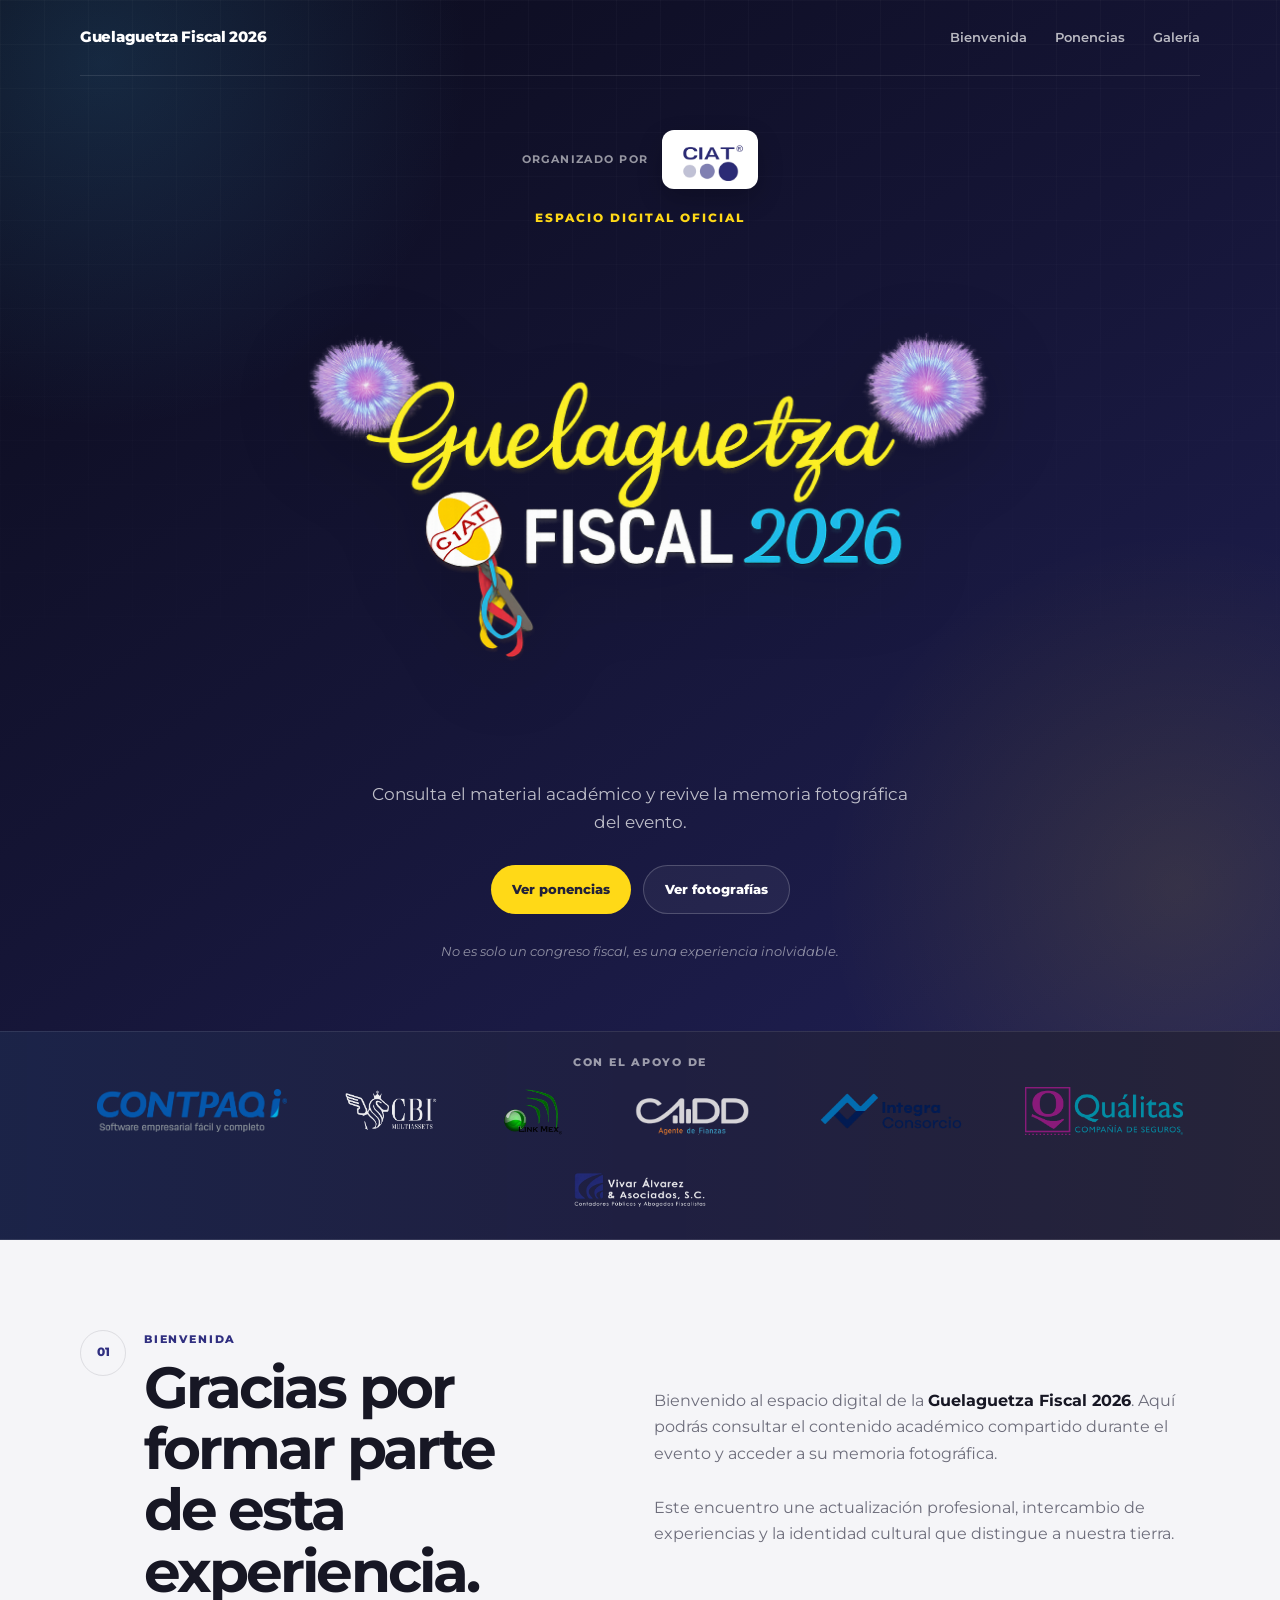
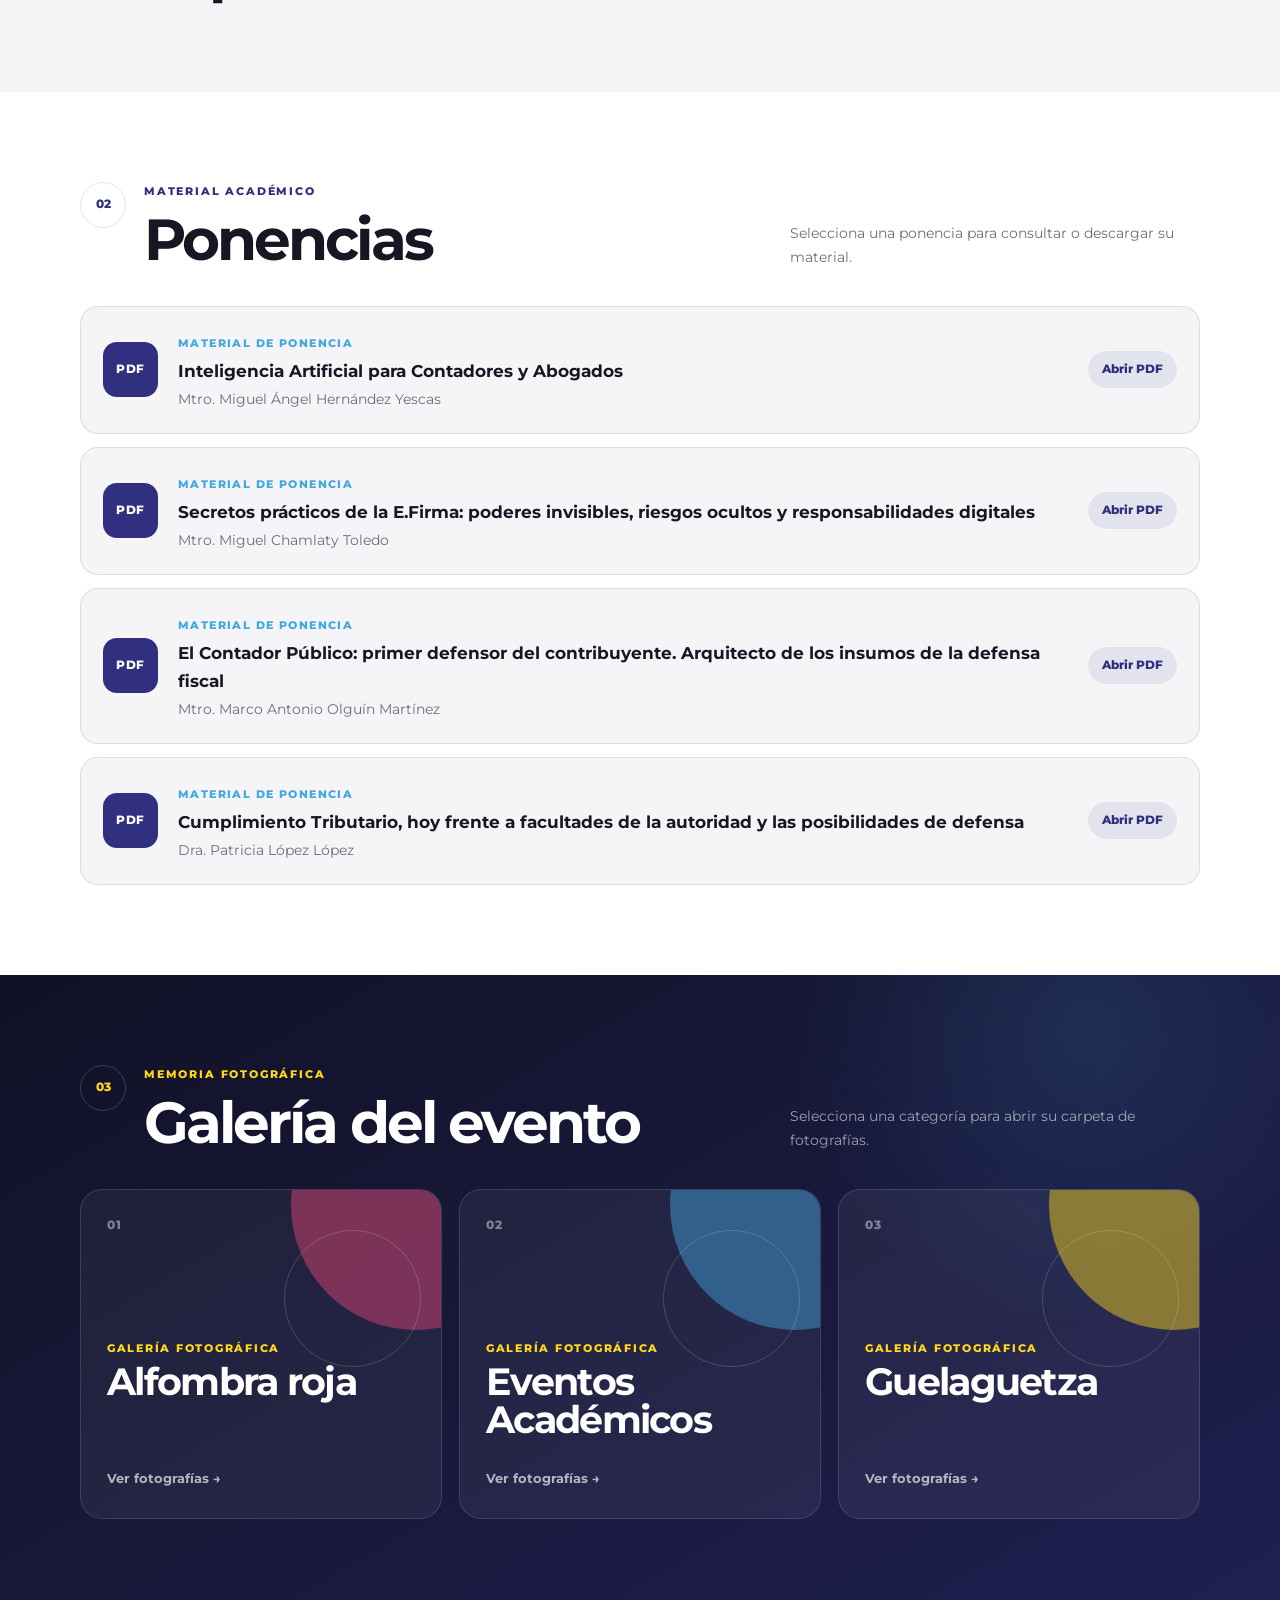
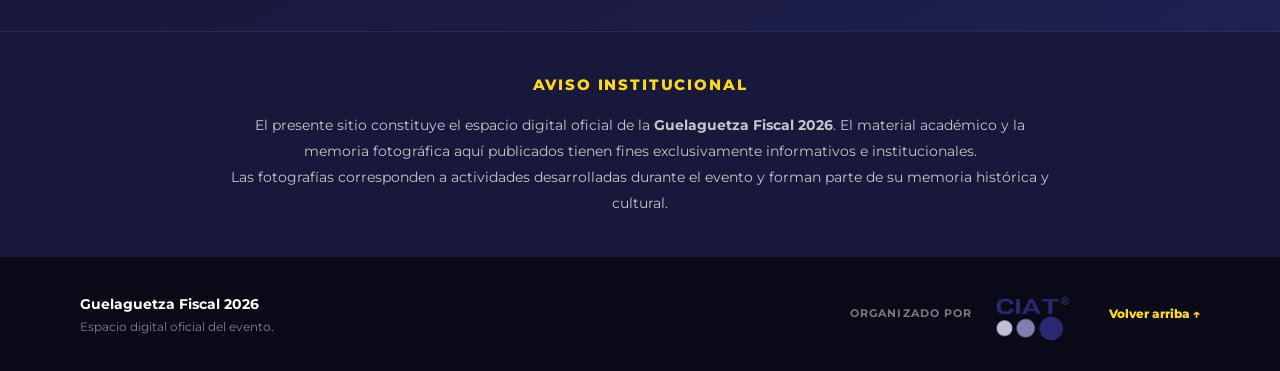
<file: index.html>
<!DOCTYPE html>
<html lang="es">
<head>
  <meta charset="UTF-8">
  <meta name="viewport" content="width=device-width, initial-scale=1.0">
  <meta name="theme-color" content="#101023">
  <meta name="description" content="Espacio digital oficial de la Guelaguetza Fiscal 2026.">
  <title>Guelaguetza Fiscal 2026 | Espacio Digital Oficial</title>

  <link rel="icon" type="image/png" href="favicon.png">
  <link rel="preconnect" href="https://fonts.googleapis.com">
  <link rel="preconnect" href="https://fonts.gstatic.com" crossorigin>
  <link href="https://fonts.googleapis.com/css2?family=Montserrat:wght@400;500;600;700;800&display=swap" rel="stylesheet">
  <link rel="stylesheet" href="css/styles.css">
</head>

<body>
  <header class="hero" id="inicio">
    <nav class="nav container">
      <a class="nav-brand" href="#inicio">Guelaguetza Fiscal 2026</a>

      <button class="menu-button" id="menuButton" type="button"
        aria-label="Abrir menú" aria-controls="navLinks" aria-expanded="false">
        <span></span><span></span><span></span>
      </button>

      <div class="nav-links" id="navLinks">
        <a href="#bienvenida">Bienvenida</a>
        <a href="#ponencias">Ponencias</a>
        <a href="#galeria">Galería</a>
      </div>
    </nav>

    <div class="hero-content container">
      <div class="hero-main">
        <div class="organizer-line">
          <span>Organizado por</span>
          <img src="logo-ciat.png" alt="Logotipo CIAT">
        </div>

        <p class="hero-label">Espacio digital oficial</p>

        <div class="event-logo">
          <img src="logo-guelaguetza.png" alt="Guelaguetza Fiscal 2026">
        </div>

        <p class="hero-copy">
          Consulta el material académico y revive la memoria fotográfica del evento.
        </p>

        <div class="hero-actions">
          <a class="primary-button" href="#ponencias">Ver ponencias</a>
          <a class="secondary-button" href="#galeria">Ver fotografías</a>
        </div>

        <p class="hero-quote">
          No es solo un congreso fiscal, es una experiencia inolvidable.
        </p>
      </div>
    </div>
  </header>

  <section class="sponsors-strip" aria-label="Instituciones participantes">
    <div class="container sponsors-inner">
      <p class="sponsors-title">Con el apoyo de</p>

      <div class="sponsors-logos">
        <img src="Patrocinio-01.png" alt="Patrocinador 1" onerror="this.hidden=true">
        <img src="Patrocinio-02.png" alt="Patrocinador 2" onerror="this.hidden=true">
        <img src="Patrocinio-03.png" alt="Patrocinador 3" onerror="this.hidden=true">
        <img src="Patrocinio-04.png" alt="Patrocinador 4" onerror="this.hidden=true">
        <img src="Patrocinio-05.png" alt="Patrocinador 5" onerror="this.hidden=true">
        <img src="Patrocinio-06.png" alt="Patrocinador 6" onerror="this.hidden=true">
        <img src="Patrocinio-07.png" alt="Patrocinador 7" onerror="this.hidden=true">
      </div>
    </div>
  </section>

  <main>
    <section class="section welcome container" id="bienvenida">
      <div class="section-title">
        <span class="section-number">01</span>
        <div>
          <p class="eyebrow">Bienvenida</p>
          <h2>Gracias por formar parte de esta experiencia.</h2>
        </div>
      </div>

      <div class="welcome-text">
        <p>
          Bienvenido al espacio digital de la <strong>Guelaguetza Fiscal 2026</strong>.
          Aquí podrás consultar el contenido académico compartido durante el evento
          y acceder a su memoria fotográfica.
        </p>
        <p>
          Este encuentro une actualización profesional, intercambio de experiencias
          y la identidad cultural que distingue a nuestra tierra.
        </p>
      </div>
    </section>

    <section class="section resources" id="ponencias">
      <div class="container">
        <div class="section-heading-row">
          <div class="section-title">
            <span class="section-number">02</span>
            <div>
              <p class="eyebrow">Material académico</p>
              <h2>Ponencias</h2>
            </div>
          </div>

          <p class="section-intro">
            Selecciona una ponencia para consultar o descargar su material.
          </p>
        </div>

        <div class="document-list">
          <a class="document-card protected-pdf"
   href="#"
   data-pdf="ponencias/Ponencia-01.pdf">
            <div class="document-icon">PDF</div>
            <div class="document-info">
              <span>Material de ponencia</span>
              <h3>Inteligencia Artificial para Contadores y Abogados</h3>
              <p>Mtro. Miguel Ángel Hernández Yescas</p>
            </div>
            <span class="status-button">Abrir PDF</span>
          </a>

<a class="document-card protected-pdf"
   href="#"
   data-pdf="ponencias/Ponencia-02.pdf">
            <div class="document-icon">PDF</div>
            <div class="document-info">
              <span>Material de ponencia</span>
              <h3>Secretos prácticos de la E.Firma: poderes invisibles, riesgos ocultos y responsabilidades digitales</h3>
              <p>Mtro. Miguel Chamlaty Toledo</p>
            </div>
            <span class="status-button">Abrir PDF</span>
          </a>

<a class="document-card protected-pdf"
   href="#"
   data-pdf="ponencias/Ponencia-03.pdf">
            <div class="document-icon">PDF</div>
            <div class="document-info">
              <span>Material de ponencia</span>
              <h3>El Contador Público: primer defensor del contribuyente. Arquitecto de los insumos de la defensa fiscal</h3>
              <p>Mtro. Marco Antonio Olguín Martínez</p>
            </div>
            <span class="status-button">Abrir PDF</span>
          </a>

<a class="document-card protected-pdf"
   href="#"
   data-pdf="ponencias/Ponencia-04.pdf">
            <div class="document-icon">PDF</div>
            <div class="document-info">
              <span>Material de ponencia</span>
              <h3>Cumplimiento Tributario, hoy frente a facultades de la autoridad y las posibilidades de defensa</h3>
              <p>Dra. Patricia López López</p>
            </div>
            <span class="status-button">Abrir PDF</span>
          </a>
        </div>
      </div>
    </section>

    <section class="section gallery-section" id="galeria">
      <div class="container">
        <div class="section-heading-row">
          <div class="section-title section-title-light">
            <span class="section-number">03</span>
            <div>
              <p class="eyebrow">Memoria fotográfica</p>
              <h2>Galería del evento</h2>
            </div>
          </div>

          <p class="section-intro light-copy">
            Selecciona una categoría para abrir su carpeta de fotografías.
          </p>
        </div>

        <div class="gallery-cards">
          <a class="gallery-card gallery-red" href="https://drive.google.com/drive/folders/1oUcsFIN2u5j5PgadtgS6ipLMIjG6ugNt?usp=sharing" target="_blank" rel="noopener">
            <span class="gallery-index">01</span>
            <div class="gallery-copy">
              <p>Galería fotográfica</p>
              <h3>Alfombra roja</h3>
              <span class="gallery-link">Ver fotografías →</span>
            </div>
          </a>

          <a class="gallery-card gallery-event" href="https://drive.google.com/drive/folders/1DShUTvTE3h46bjRSYS6yXIp9RlH5rfUu?usp=sharing" target="_blank" rel="noopener">
            <span class="gallery-index">02</span>
            <div class="gallery-copy">
              <p>Galería fotográfica</p>
              <h3>Eventos Académicos</h3>
              <span class="gallery-link">Ver fotografías →</span>
            </div>
          </a>

          <a class="gallery-card gallery-dance" href="https://drive.google.com/drive/folders/1r4UBjUNIUQguwQD27olJFdqmUYMlaR0v?usp=sharing" target="_blank" rel="noopener">
            <span class="gallery-index">03</span>
            <div class="gallery-copy">
              <p>Galería fotográfica</p>
              <h3>Guelaguetza</h3>
              <span class="gallery-link">Ver fotografías →</span>
            </div>
          </a>
        </div>

        <p class="gallery-note">
         
        </p>
      </div>
    </section>
  </main>
  
<section class="legal-notice">
  <div class="container">
    <h3>Aviso Institucional</h3>

    <p>
      El presente sitio constituye el espacio digital oficial de la
      <strong>Guelaguetza Fiscal 2026</strong>. El material académico y la
      memoria fotográfica aquí publicados tienen fines exclusivamente
      informativos e institucionales.
    </p>

    <p>
      Las fotografías corresponden a actividades desarrolladas durante el
      evento y forman parte de su memoria histórica y cultural.
    </p>
  </div>
</section>
  
  <footer>
    <div class="container footer-grid">
      <div class="footer-event">
        <strong>Guelaguetza Fiscal 2026</strong>
        <p>Espacio digital oficial del evento.</p>
      </div>

      <div class="footer-organizer">
        <span>Organizado por</span>
        <img src="logo-ciat.png" alt="CIAT">
      </div>

      <a class="back-top" href="#inicio">Volver arriba ↑</a>
    </div>
  </footer>

  <!-- ===========================
     ACCESO A MATERIAL ACADÉMICO
=========================== -->

<div
  class="access-modal"
  id="accessModal"
  aria-hidden="true">

  <div
    class="access-modal-backdrop"
    data-close-modal></div>

  <div
    class="access-modal-box"
    role="dialog"
    aria-modal="true">

    <button
      class="access-modal-close"
      id="accessModalClose"
      type="button">
      ×
    </button>

    <p class="access-modal-label">
      Guelaguetza Fiscal 2026
    </p>

    <h2>
      Acceso al Material Académico
    </h2>

    <p class="access-modal-description">
      Introduzca la contraseña proporcionada durante el evento para acceder a la ponencia seleccionada.
    </p>

    <form id="accessForm">

      <label>
        Contraseña
      </label>

      <input
        id="accessPassword"
        type="password"
        autocomplete="off"
        required>

      <p
        class="access-error"
        id="accessError">
      </p>

      <button
        class="access-submit"
        type="submit">

        Acceder

      </button>

    </form>

  </div>

</div>
  
  <script src="js/script.js"></script>
</body>
</html>
</file>
<file: css/styles.css>
:root {
  --navy: #101023;
  --navy-soft: #19193b;
  --ciat-blue: #302f80;
  --sky: #42a9df;
  --yellow: #ffd917;
  --paper: #f5f5f8;
  --white: #ffffff;
  --ink: #171724;
  --muted: #6d6d7b;
  --line: rgba(23, 23, 36, 0.11);
}

* {
  box-sizing: border-box;
  margin: 0;
  padding: 0;
}

html {
  scroll-behavior: smooth;
}

body {
  font-family: "Montserrat", sans-serif;
  color: var(--ink);
  background: var(--paper);
  line-height: 1.65;
}

img {
  display: block;
  max-width: 100%;
}

a {
  color: inherit;
  text-decoration: none;
}

.container {
  width: min(1120px, calc(100% - 40px));
  margin-inline: auto;
}

/* HERO */

.hero {
  min-height: 100svh;
  position: relative;
  overflow: hidden;
  color: var(--white);
  background:
    radial-gradient(circle at 8% 6%, rgba(66, 169, 223, 0.18), transparent 24%),
    radial-gradient(circle at 92% 86%, rgba(255, 217, 23, 0.11), transparent 24%),
    linear-gradient(145deg, #0b0b1a 0%, #151536 50%, #202055 100%);
}

.hero::before {
  content: "";
  position: absolute;
  inset: 0;
  background-image:
    linear-gradient(rgba(255, 255, 255, 0.025) 1px, transparent 1px),
    linear-gradient(90deg, rgba(255, 255, 255, 0.025) 1px, transparent 1px);
  background-size: 44px 44px;
  mask-image: linear-gradient(to bottom, black, transparent 80%);
  pointer-events: none;
}

.nav {
  min-height: 76px;
  display: flex;
  align-items: center;
  justify-content: space-between;
  position: relative;
  z-index: 10;
  border-bottom: 1px solid rgba(255, 255, 255, 0.1);
}

.nav-brand {
  font-size: 0.92rem;
  font-weight: 800;
  letter-spacing: -0.02em;
}

.nav-links {
  display: flex;
  gap: 28px;
  font-size: 0.84rem;
  font-weight: 600;
}

.nav-links a {
  color: rgba(255, 255, 255, 0.7);
  transition: color 0.2s ease;
}

.nav-links a:hover {
  color: var(--white);
}

.menu-button {
  display: none;
  width: 44px;
  height: 44px;
  padding: 10px;
  border: 1px solid rgba(255, 255, 255, 0.16);
  border-radius: 12px;
  background: rgba(255, 255, 255, 0.05);
  cursor: pointer;
}

.menu-button span {
  display: block;
  height: 2px;
  margin: 5px 0;
  background: var(--white);
}

.hero-content {
  min-height: calc(100svh - 76px);
  padding: 54px 0 68px;
  display: flex;
  align-items: center;
  justify-content: center;
  position: relative;
  z-index: 2;
}

.hero-main {
  width: min(940px, 100%);
  margin: 0 auto;
  display: flex;
  flex-direction: column;
  align-items: center;
  text-align: center;
}

.organizer-line {
  display: flex;
  align-items: center;
  justify-content: center;
  gap: 14px;
  margin-bottom: 20px;
  color: rgba(255, 255, 255, 0.56);
  font-size: 0.68rem;
  font-weight: 700;
  letter-spacing: 0.13em;
  text-transform: uppercase;
}

.organizer-line img {
  width: 96px;
  padding: 8px 10px;
  border-radius: 12px;
  background: #ffffff;
  box-shadow: 0 10px 26px rgba(0, 0, 0, 0.2);
}

.hero-label {
  margin-bottom: 18px;
  color: var(--yellow);
  font-size: 0.73rem;
  font-weight: 800;
  letter-spacing: 0.17em;
  text-transform: uppercase;
}

.event-logo {
  width: min(760px, 96%);
  margin: 0 auto 28px;
}

.event-logo img {
  width: 100%;
  filter: drop-shadow(0 18px 40px rgba(0, 0, 0, 0.22));
}

.hero-copy {
  max-width: 560px;
  margin: 0 auto 28px;
  color: rgba(255, 255, 255, 0.72);
  font-size: clamp(0.95rem, 1.7vw, 1.06rem);
}

.hero-actions {
  display: flex;
  flex-wrap: wrap;
  justify-content: center;
  gap: 12px;
}

.primary-button,
.secondary-button {
  min-height: 49px;
  padding: 0 21px;
  display: inline-flex;
  align-items: center;
  justify-content: center;
  border-radius: 999px;
  font-size: 0.84rem;
  font-weight: 800;
  transition: transform 0.2s ease, background 0.2s ease;
}

.primary-button {
  color: #22213a;
  background: var(--yellow);
}

.secondary-button {
  color: var(--white);
  border: 1px solid rgba(255, 255, 255, 0.2);
  background: rgba(255, 255, 255, 0.05);
}

.primary-button:hover,
.secondary-button:hover {
  transform: translateY(-3px);
}

.secondary-button:hover {
  background: rgba(255, 255, 255, 0.1);
}

.hero-quote {
  max-width: 500px;
  margin: 28px auto 0;
  color: rgba(255, 255, 255, 0.52);
  font-size: 0.79rem;
  font-style: italic;
}

/* PATROCINADORES */

.sponsors-strip {
  width: 100%;
  padding: 22px 0 24px;
  color: var(--white);
  background:
    linear-gradient(90deg, rgba(66, 169, 223, 0.08), rgba(255, 255, 255, 0.03), rgba(255, 217, 23, 0.06)),
    #18183b;
  border-top: 1px solid rgba(255, 255, 255, 0.09);
  border-bottom: 1px solid rgba(255, 255, 255, 0.1);
}

.sponsors-inner {
  display: flex;
  flex-direction: column;
  align-items: center;
}

.sponsors-title {
  margin-bottom: 15px;
  color: rgba(255, 255, 255, 0.56);
  font-size: 0.68rem;
  font-weight: 800;
  letter-spacing: 0.16em;
  text-transform: uppercase;
}

.sponsors-logos {
  width: 100%;
  display: flex;
  flex-wrap: wrap;
  justify-content: center;
  align-items: center;
  gap: 32px 55px;
}

.sponsors-logos img {
  width: auto;
  max-width: 190px;
  height: 48px;
  object-fit: contain;
  opacity: 0.92;
  transition: opacity 0.2s ease, transform 0.2s ease;
}

.sponsors-logos img:hover {
  opacity: 1;
  transform: translateY(-2px);
}

/* SECCIONES */

.section {
  padding: 90px 0;
}

.welcome {
  display: grid;
  grid-template-columns: 0.95fr 1.05fr;
  gap: 80px;
  align-items: start;
}

.section-title {
  display: flex;
  gap: 18px;
  align-items: flex-start;
}

.section-number {
  min-width: 46px;
  height: 46px;
  display: grid;
  place-items: center;
  border: 1px solid var(--line);
  border-radius: 50%;
  color: var(--ciat-blue);
  font-size: 0.72rem;
  font-weight: 800;
}

.eyebrow {
  margin-bottom: 8px;
  color: var(--ciat-blue);
  font-size: 0.71rem;
  font-weight: 800;
  letter-spacing: 0.16em;
  text-transform: uppercase;
}

.section h2 {
  max-width: 760px;
  font-size: clamp(2rem, 4.6vw, 3.65rem);
  line-height: 1.05;
  letter-spacing: -0.05em;
}

.welcome-text {
  margin-top: 58px;
  color: var(--muted);
  font-size: 1rem;
}

.welcome-text p + p {
  margin-top: 28px;
}

.welcome-text strong {
  color: var(--ink);
}

.resources {
  background: var(--white);
}

.section-heading-row {
  display: flex;
  align-items: end;
  justify-content: space-between;
  gap: 40px;
  margin-bottom: 36px;
}

.section-intro {
  max-width: 410px;
  color: var(--muted);
  font-size: 0.9rem;
}

.document-list {
  display: grid;
  gap: 13px;
}

.document-card {
  display: grid;
  grid-template-columns: auto 1fr auto;
  gap: 20px;
  align-items: center;
  padding: 22px;
  border: 1px solid var(--line);
  border-radius: 18px;
  background: var(--paper);
  transition: transform 0.2s ease, box-shadow 0.2s ease;
}

.document-card:hover {
  transform: translateY(-3px);
  box-shadow: 0 15px 40px rgba(23, 23, 47, 0.07);
}

.document-icon {
  width: 55px;
  height: 55px;
  display: grid;
  place-items: center;
  border-radius: 14px;
  color: var(--white);
  background: var(--ciat-blue);
  font-size: 0.72rem;
  font-weight: 800;
  letter-spacing: 0.08em;
}

.document-info > span {
  color: var(--sky);
  font-size: 0.68rem;
  font-weight: 800;
  letter-spacing: 0.13em;
  text-transform: uppercase;
}

.document-info h3 {
  margin: 2px 0;
  font-size: 1.08rem;
}

.document-info p {
  color: var(--muted);
  font-size: 0.87rem;
}

.status-button {
  padding: 9px 14px;
  border-radius: 999px;
  color: var(--ciat-blue);
  background: rgba(48, 47, 128, 0.09);
  font-size: 0.72rem;
  font-weight: 800;
  white-space: nowrap;
}

.gallery-section {
  color: var(--white);
  background:
    radial-gradient(circle at 85% 8%, rgba(66, 169, 223, 0.15), transparent 24%),
    linear-gradient(150deg, #111126, #202052);
}

.section-title-light .section-number {
  color: var(--yellow);
  border-color: rgba(255, 255, 255, 0.17);
}

.section-title-light .eyebrow {
  color: var(--yellow);
}

.light-copy {
  color: rgba(255, 255, 255, 0.58);
}

.gallery-cards {
  display: grid;
  grid-template-columns: repeat(3, 1fr);
  gap: 17px;
}

.gallery-card {
  min-height: 330px;
  padding: 26px;
  display: flex;
  flex-direction: column;
  justify-content: space-between;
  position: relative;
  overflow: hidden;
  border: 1px solid rgba(255, 255, 255, 0.12);
  border-radius: 22px;
  background: rgba(255, 255, 255, 0.055);
  isolation: isolate;
  transition: transform 0.25s ease, border-color 0.25s ease;
}

.gallery-card::before {
  content: "";
  position: absolute;
  width: 250px;
  height: 250px;
  top: -110px;
  right: -100px;
  border-radius: 50%;
  opacity: 0.45;
  z-index: -1;
}

.gallery-card::after {
  content: "";
  position: absolute;
  width: 135px;
  height: 135px;
  top: 40px;
  right: 20px;
  border: 1px solid rgba(255, 255, 255, 0.17);
  border-radius: 50%;
  z-index: -1;
}

.gallery-card:hover {
  transform: translateY(-7px);
  border-color: rgba(255, 255, 255, 0.28);
}

.gallery-red::before {
  background: #e94876;
}

.gallery-event::before {
  background: var(--sky);
}

.gallery-dance::before {
  background: var(--yellow);
}

.gallery-index {
  color: rgba(255, 255, 255, 0.43);
  font-size: 0.72rem;
  font-weight: 800;
  letter-spacing: 0.12em;
}

.gallery-copy p {
  color: var(--yellow);
  font-size: 0.68rem;
  font-weight: 800;
  letter-spacing: 0.16em;
  text-transform: uppercase;
}

.gallery-copy h3 {
  margin: 5px 0 16px;
  font-size: clamp(1.7rem, 3vw, 2.35rem);
  line-height: 1;
  letter-spacing: -0.045em;

  min-height: 2.3em;
  display: flex;
  align-items: flex-start;
}

.gallery-link {
  color: rgba(255, 255, 255, 0.66);
  font-size: 0.82rem;
  font-weight: 700;
}

.gallery-note {
  margin-top: 22px;
  color: rgba(255, 255, 255, 0.5);
  font-size: 0.77rem;
  text-align: center;
}

/* FOOTER */

footer {
  padding: 31px 0;
  color: var(--white);
  background: #090918;
}

.footer-grid {
  display: grid;
  grid-template-columns: 1fr auto auto;
  gap: 34px;
  align-items: center;
}

.footer-event strong {
  font-size: 0.9rem;
}

.footer-event p {
  color: rgba(255, 255, 255, 0.48);
  font-size: 0.75rem;
}

.footer-organizer {
  display: flex;
  align-items: center;
  gap: 11px;
  color: rgba(255, 255, 255, 0.45);
  font-size: 0.66rem;
  font-weight: 700;
  letter-spacing: 0.1em;
  text-transform: uppercase;
}

.footer-organizer img {
  width: 92px;
}

.back-top {
  color: var(--yellow);
  font-size: 0.77rem;
  font-weight: 800;
}

/* RESPONSIVE */

@media (max-width: 900px) {
  .sponsors-logos {
    grid-template-columns: repeat(3, minmax(90px, 1fr));
    row-gap: 22px;
  }
}

@media (max-width: 780px) {
  .container {
    width: min(100% - 28px, 1120px);
  }

  .menu-button {
    display: block;
  }

  .nav-links {
    display: none;
    position: absolute;
    top: 66px;
    left: 0;
    right: 0;
    padding: 18px;
    flex-direction: column;
    gap: 16px;
    border: 1px solid rgba(255, 255, 255, 0.14);
    border-radius: 14px;
    background: rgba(17, 17, 38, 0.97);
    backdrop-filter: blur(12px);
  }

  .nav-links.open {
    display: flex;
  }

  .hero {
    min-height: auto;
  }

  .hero-content {
    min-height: auto;
    padding: 44px 0 60px;
  }

  .event-logo {
    width: 100%;
  }

  .section {
    padding: 68px 0;
  }

  .welcome {
    grid-template-columns: 1fr;
    gap: 30px;
  }

  .welcome-text {
    margin-top: 0;
  }

  .section-heading-row {
    align-items: flex-start;
    flex-direction: column;
    gap: 18px;
  }

  .gallery-cards {
    grid-template-columns: 1fr;
  }

  .gallery-card {
    min-height: 250px;
  }

  .footer-grid {
    grid-template-columns: 1fr;
    justify-items: start;
  }
}

@media (max-width: 560px) {
  .organizer-line {
    flex-direction: column;
    gap: 9px;
  }

  .hero-actions {
    align-items: stretch;
    flex-direction: column;
    width: 100%;
  }

  .primary-button,
  .secondary-button {
    width: 100%;
  }

  .sponsors-strip {
    padding: 19px 0 22px;
  }

  .sponsors-logos {
    grid-template-columns: repeat(2, minmax(90px, 1fr));
    gap: 20px 24px;
  }

  .sponsors-logos img {
    height: 42px;
  }

  .document-card {
    grid-template-columns: auto 1fr;
  }

  .status-button {
    grid-column: 1 / -1;
    justify-self: start;
  }
}

@media (prefers-reduced-motion: reduce) {
  html {
    scroll-behavior: auto;
  }

  *,
  *::before,
  *::after {
    transition: none !important;
  }
}


/* PÁGINA 404 */

.error-page {
  min-height: 100svh;
  color: var(--white);
  background:
    radial-gradient(circle at 15% 15%, rgba(66, 169, 223, 0.2), transparent 28%),
    radial-gradient(circle at 85% 85%, rgba(255, 217, 23, 0.12), transparent 25%),
    linear-gradient(145deg, #0b0b1a, #202055);
}

.error-layout {
  width: min(720px, calc(100% - 32px));
  min-height: 100svh;
  margin-inline: auto;
  padding: 50px 0;
  display: flex;
  flex-direction: column;
  align-items: center;
  justify-content: center;
  text-align: center;
}

.error-logo {
  width: min(500px, 95%);
  margin-bottom: 10px;
}

.error-code {
  color: var(--yellow);
  font-size: 0.8rem;
  font-weight: 800;
  letter-spacing: 0.18em;
}

.error-layout h1 {
  margin: 6px 0 14px;
  font-size: clamp(2rem, 6vw, 4rem);
  line-height: 1;
  letter-spacing: -0.05em;
}

.error-layout > p:not(.error-code) {
  max-width: 560px;
  margin-bottom: 26px;
  color: rgba(255, 255, 255, 0.66);
}

/* ===========================
   AVISO INSTITUCIONAL
=========================== */

.legal-notice{
    background:#18183b;
    border-top:1px solid rgba(255,255,255,.08);
    padding:40px 20px;
}

.legal-notice .container{
    max-width:820px;
    margin:0 auto;
    text-align:center;
}

.legal-notice h3{
    color: var(--yellow);
    font-size: .95rem;
    font-weight: 800;
    letter-spacing: .12em;
    text-transform: uppercase;
    margin-bottom: 16px;
}

.legal-notice p{
    margin:0;
    color:rgba(255,255,255,.75);
    font-size:.90rem;
    line-height:1.8;
    font-weight:400;
}

/* ===========================
   ACCESO A MATERIAL ACADÉMICO
=========================== */

.access-modal{
    position:fixed;
    inset:0;
    display:none;
    align-items:center;
    justify-content:center;
    padding:20px;
    z-index:9999;
}

.access-modal.is-open{
    display:flex;
}

.access-modal-backdrop{
    position:absolute;
    inset:0;
    background:rgba(5,8,20,.72);
    backdrop-filter:blur(8px);
}

.access-modal-box{
    position:relative;
    width:min(100%,470px);
    padding:34px;
    border-radius:22px;
    background:#18183b;
    border:1px solid rgba(255,255,255,.12);
    box-shadow:0 25px 60px rgba(0,0,0,.45);
    color:var(--white);
    z-index:2;
}

.access-modal-close{
    position:absolute;
    top:14px;
    right:18px;
    width:36px;
    height:36px;
    border:none;
    background:none;
    color:rgba(255,255,255,.6);
    font-size:1.8rem;
    cursor:pointer;
    transition:.2s;
}

.access-modal-close:hover{
    color:var(--yellow);
}

.access-modal-label{
    color:var(--yellow);
    font-size:.72rem;
    font-weight:800;
    letter-spacing:.16em;
    text-transform:uppercase;
    margin-bottom:8px;
}

.access-modal-box h2{
    font-size:2rem;
    line-height:1.1;
    margin-bottom:14px;
}

.access-modal-description{
    color:rgba(255,255,255,.68);
    margin-bottom:24px;
    line-height:1.7;
}

.access-modal-box label{
    display:block;
    margin-bottom:8px;
    font-size:.82rem;
    font-weight:700;
}

.access-modal-box input{
    width:100%;
    height:50px;
    padding:0 15px;
    border-radius:12px;
    border:1px solid rgba(255,255,255,.18);
    background:rgba(255,255,255,.06);
    color:var(--white);
    font:inherit;
}

.access-modal-box input:focus{
    outline:none;
    border-color:var(--yellow);
}

.access-submit{
    width:100%;
    margin-top:12px;
    height:50px;
    border:none;
    border-radius:12px;
    background:var(--yellow);
    color:#101023;
    font-weight:800;
    font-size:.92rem;
    cursor:pointer;
    transition:.2s;
}

.access-submit:hover{
    transform:translateY(-2px);
}

.access-error{
    min-height:22px;
    margin-top:8px;
    color:#ff9d9d;
    font-size:.82rem;
}

body.modal-open{
    overflow:hidden;
}

@media(max-width:520px){

    .access-modal-box{
        padding:28px 22px;
    }

}
</file>
